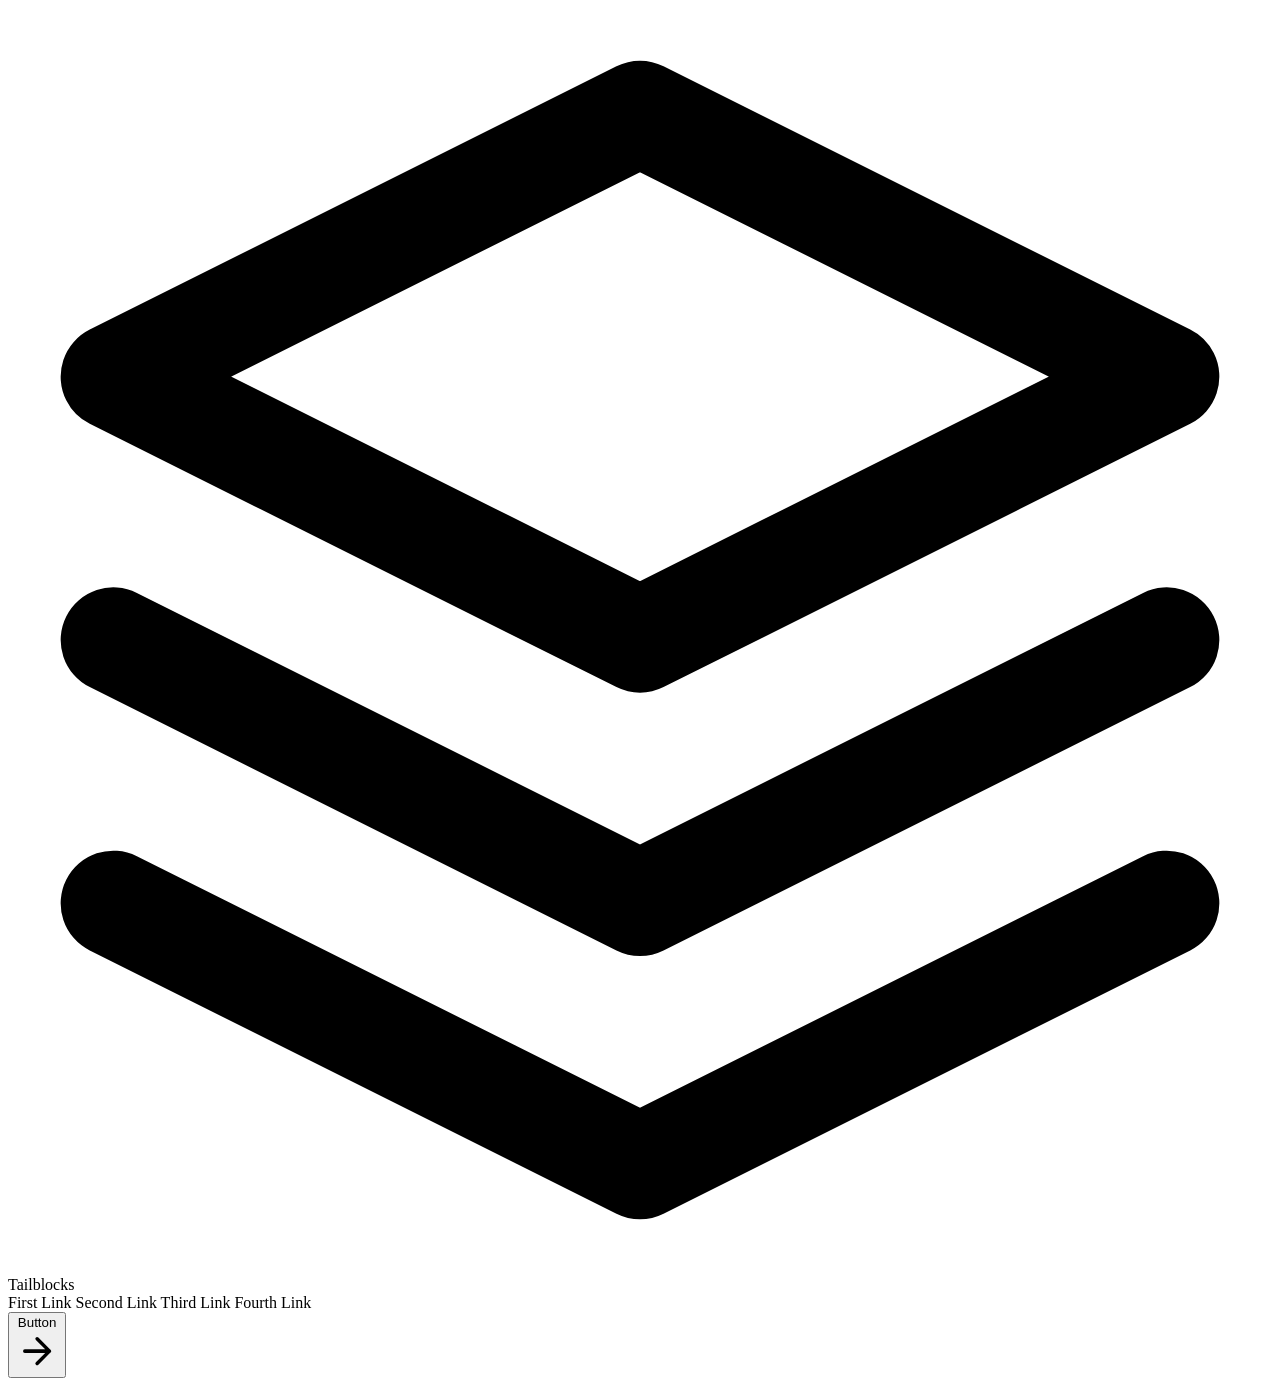
<file: C&C++/website.html>
<!DOCTYPE html>
<header>
    <head>
        <title><H1> HOTELPEDIA </H1></title>
      </head>
  <div class="container mx-auto flex flex-wrap p-5 flex-col md:flex-row items-center">
    <a class="flex title-font font-medium items-center text-white mb-4 md:mb-0">
      <svg xmlns="http://www.w3.org/2000/svg" fill="none" stroke="currentColor" stroke-linecap="round" stroke-linejoin="round" stroke-width="2" class="w-10 h-10 text-white p-2 bg-indigo-500 rounded-full" viewBox="0 0 24 24">
        <path d="M12 2L2 7l10 5 10-5-10-5zM2 17l10 5 10-5M2 12l10 5 10-5"></path>
      </svg>
      <span class="ml-3 text-xl">Tailblocks</span>
    </a>
    <nav class="md:ml-auto md:mr-auto flex flex-wrap items-center text-base justify-center">
      <a class="mr-5 hover:text-white">First Link</a>
      <a class="mr-5 hover:text-white">Second Link</a>
      <a class="mr-5 hover:text-white">Third Link</a>
      <a class="mr-5 hover:text-white">Fourth Link</a>
    </nav>
    <button class="inline-flex items-center bg-gray-800 border-0 py-1 px-3 focus:outline-none hover:bg-gray-700 rounded text-base mt-4 md:mt-0">Button
      <svg fill="none" stroke="currentColor" stroke-linecap="round" stroke-linejoin="round" stroke-width="2" class="w-4 h-4 ml-1" viewBox="0 0 24 24">
        <path d="M5 12h14M12 5l7 7-7 7"></path>
      </svg>
    </button>
  </div>
</header>
</file>
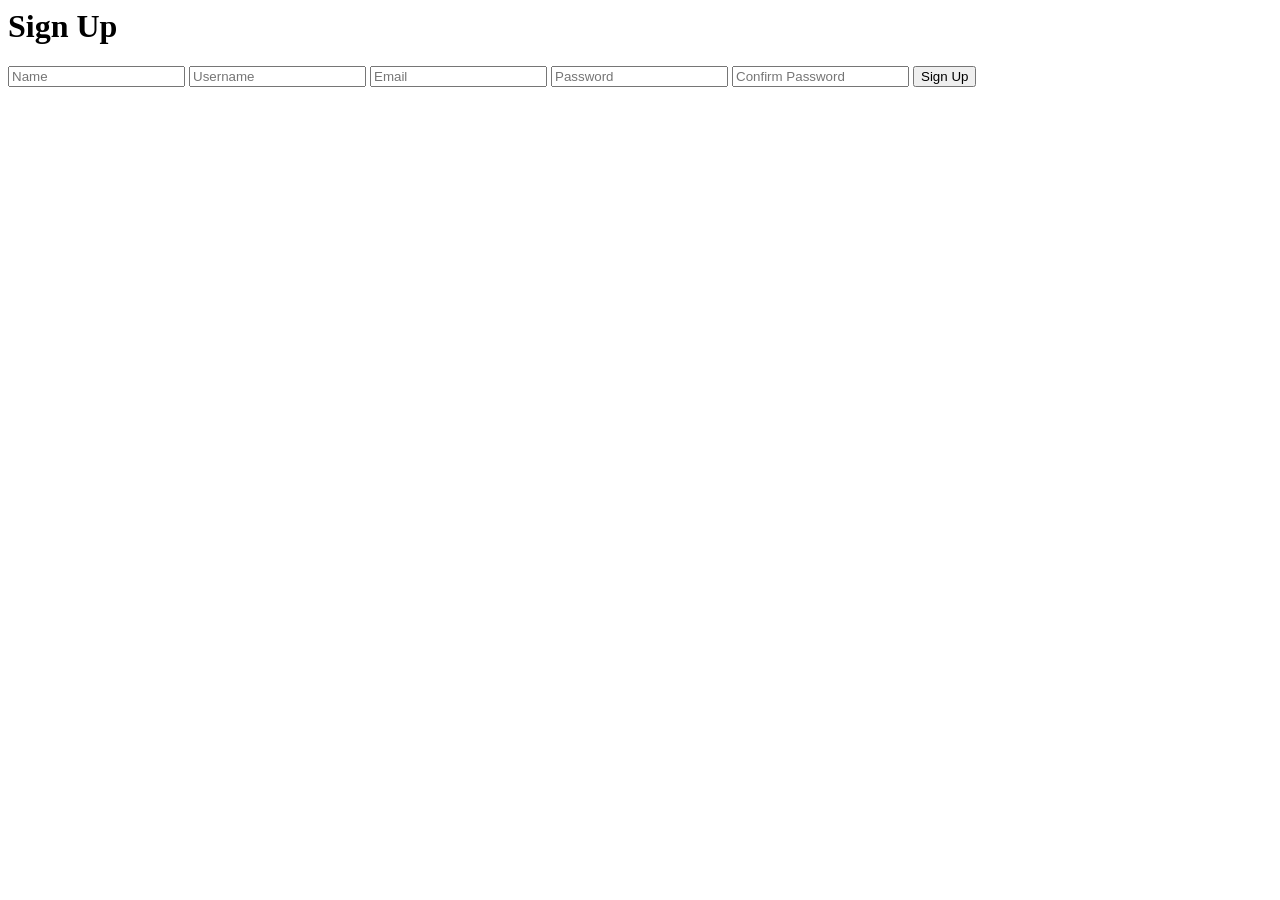
<file: HTML&CSS/H1.html>
<html>
<head>
<title>Sign Up</title>
</head>
<body>
<div class="form-wrap">
<form>
<h1>Sign Up</h1>
<input type="text" placeholder="Name">
<input type="text" placeholder="Username">
<input type="email" placeholder="Email">
<input type="password" placeholder="Password">
<input type="text" placeholder="Confirm Password">
<input type="button" value="Sign Up">
</form>
</div>
</body>
</html>
</file>
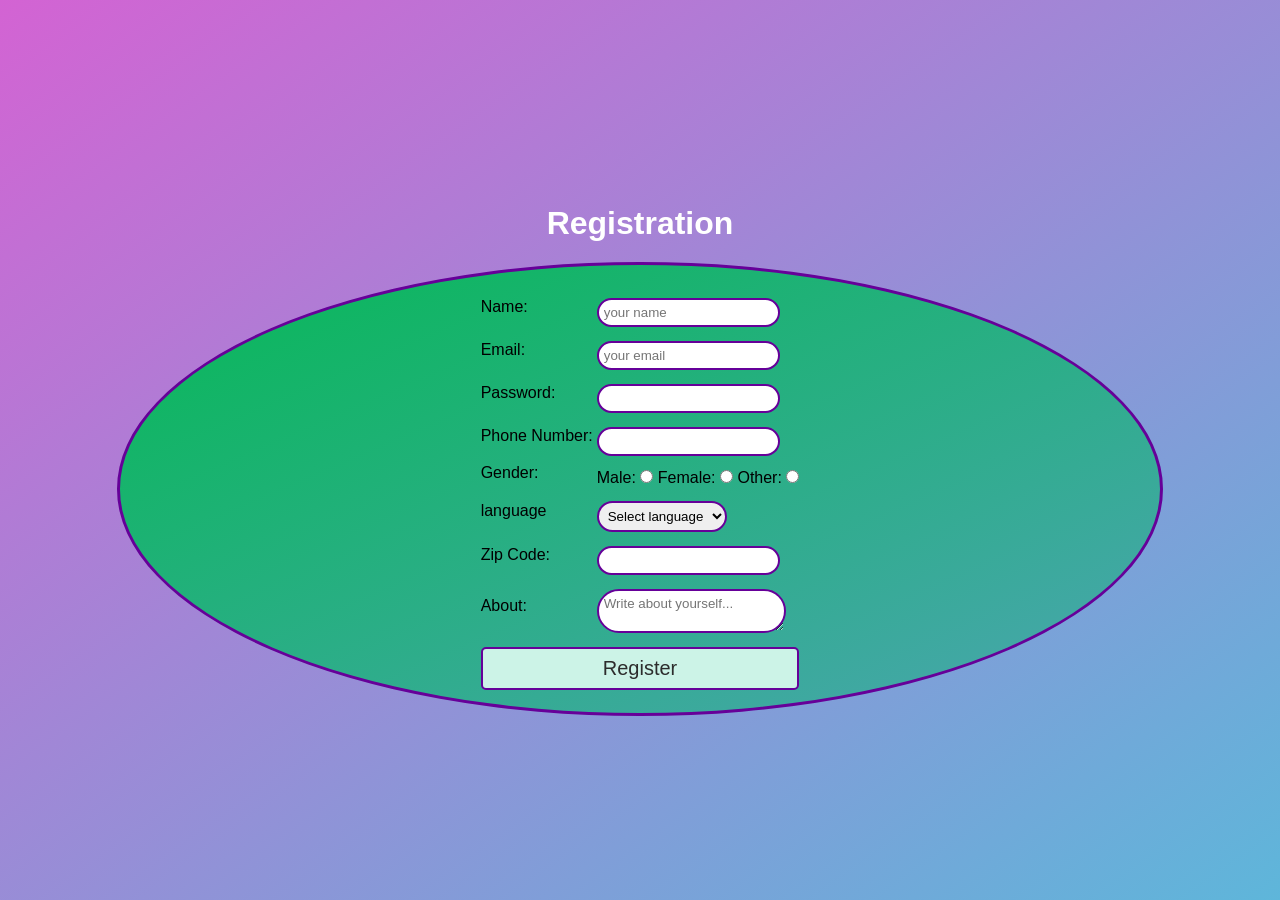
<file: HTML&CSS/register.html>
<head>
    <link rel="stylesheet" type="text/css" href="register.css">
</head>
<body>
<div class="container">
    <h1> Registration </h1>
    <form name="registration" class="registartion-form" onsubmit="return formValidation()">
      <table>
        <tr>
          <td><label for="name">Name:</label></td>
          <td><input type="text" name="name" id="name" placeholder="your name"></td>
        </tr>
        <tr>
          <td><label for="email">Email:</label></td>
          <td><input type="text" name="email" id="email" placeholder="your email"></td>
        </tr>
        <tr>
          <td><label for="password">Password:</label></td>
          <td><input type="password" name="password" id="password"></td>
        </tr>
        <tr>
          <td><label for="phoneNumber">Phone Number:</label></td>
          <td><input type="number" name="phoneNumber" id="phoneNumber"></td>
        </tr>
        <tr>
          <td><label for="gender">Gender:</label></td>
          <td>Male: <input type="radio" name="gender" value="male">
            Female: <input type="radio" name="gender" value="female">
            Other: <input type="radio" name="gender" value="other"></td>
        </tr>
        <tr>
          <td><label for="language">language</label></td>
          <td>
            <select name="language" id="language">
              <option value="">Select language</option>
              <option value="English">English</option>
              <option value="Spanish">Spanish</option>
              <option value="Hindi">Hindi</option>
              <option value="Arabic">Arabic</option>
              <option value="Russian">Russian</option>
            </select>
          </td>
        </tr>
        <tr>
          <td><label for="zipcode">Zip Code:</label></td>
          <td><input type="number" name="zipcode" id="zipcode"></td>
        </tr>
        <tr>
          <td><label for="about">About:</label></td>
          <td><textarea name="about" id="about" placeholder="Write about yourself..."></textarea></td>
        </tr>
        <tr>
          <td colspan="2"><input type="submit" class="submit" value="Register" /></td>
        </tr>
      </table>
    </form>
  </div>
  </body>
</file>
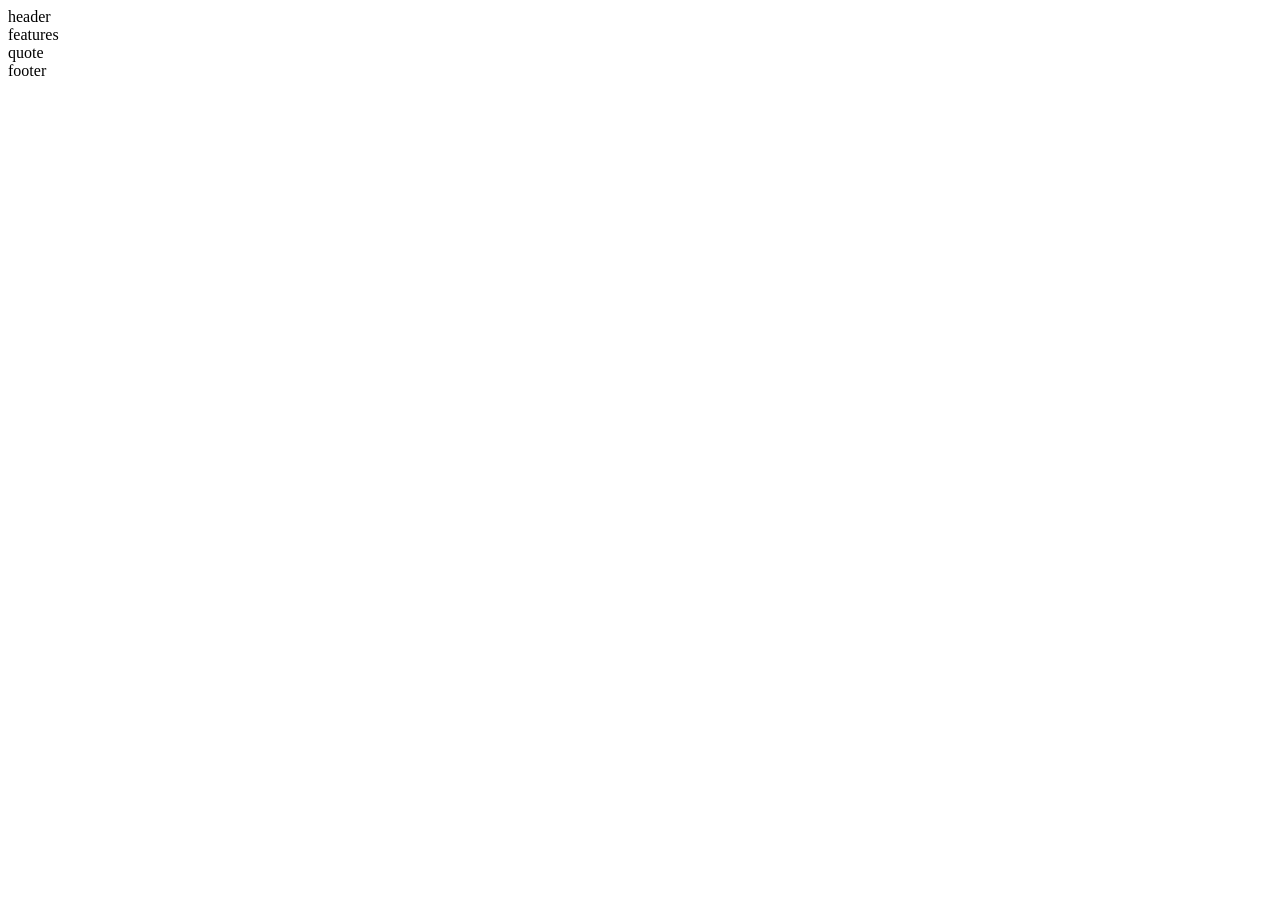
<file: HTML&CSS/responsiveWeb1.html>
<!DOCTYPE html>
<html>
  <head>
    <title>My Landing Page</title>
  </head>
  <body>
    <header>
      header
    </header>
    
    <section class="features">
      features
    </section>

    <section class="quote">
      quote
    </section>
    <footer>
      footer
    </footer>

</body>
</html>
</file>
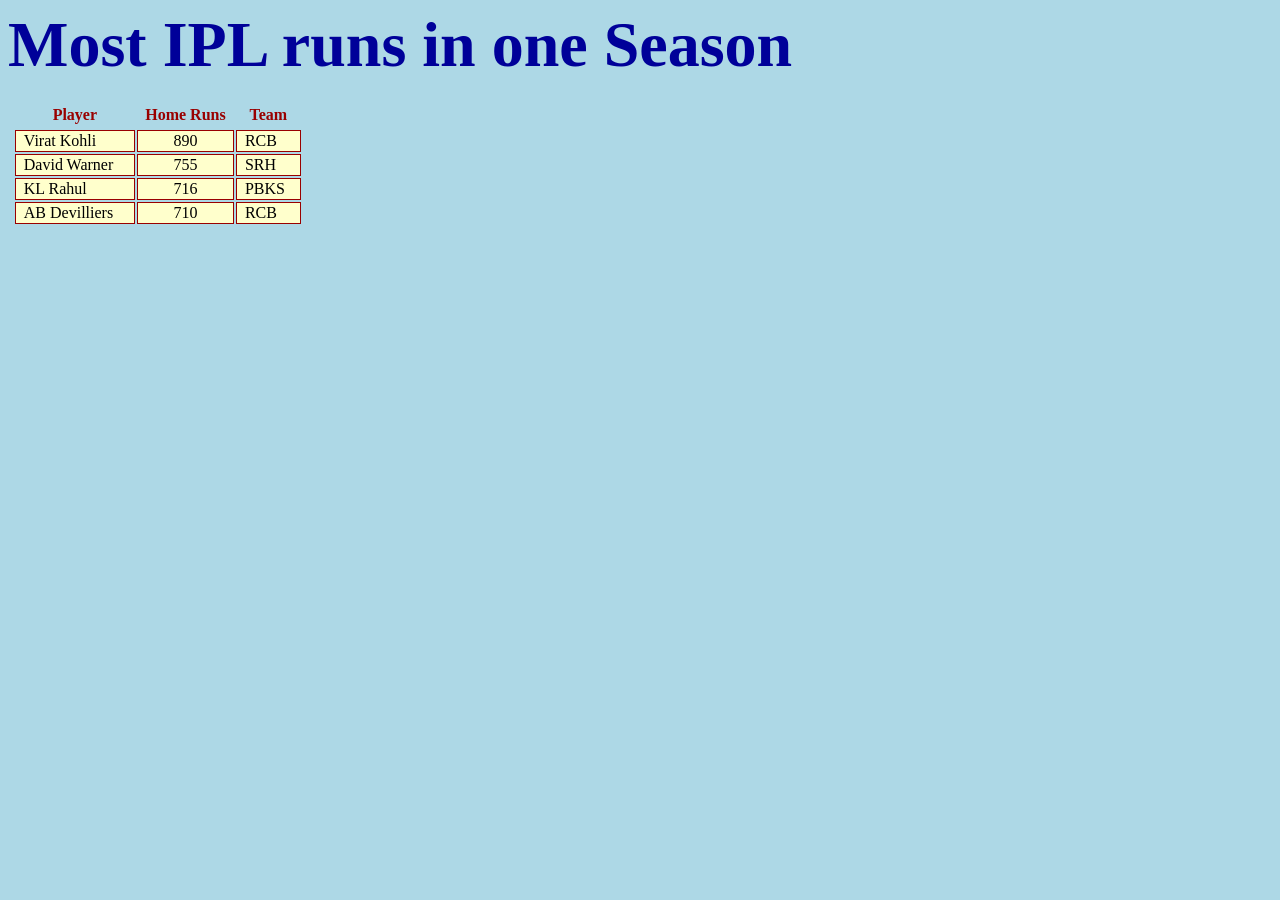
<file: HTML&CSS/stylesheet.html>
<html>
<head>
<meta charset="UTF-8">
<title>Internal or Embeded Style Sheet</title>
<style>
body{
background-color: lightblue;
}
  h1  {
    color: #009;
    font-size: 4em;
    margin-bottom: .3em;
    text-align: left;
  }
  
  table {
    margin: .3em;
    width: 290px;
  }
  
  th {
    padding: .2em;
  }
  
  td {
    background-color: #ffc;
    border: 1px solid #900;
    padding-left: .5em;
    padding-right: .5em;
  }
  
  #trHeader {
    color: #900;
  }
  
  .centerCell {
    text-align: center;
  }
</style>
</head>
<body>

<div>
<h1>Most IPL runs in one Season </h1>
<table>
  <tr id="trHeader">
    <th>Player</th>
    <th>Home Runs</th>
    <th>Team</th>
  </tr>
  <tr>
    <td>Virat Kohli</td>
    <td class="centerCell">890</td>
    <td>RCB</td>
  </tr>
  <tr>
    <td>David Warner</td>
    <td class="centerCell">755</td>
    <td>SRH</td>
  </tr>
  <tr>
    <td>KL Rahul</td>
    <td class="centerCell">716</td>
    <td>PBKS</td>
  </tr>
  <tr>
    <td>AB Devilliers</td>
    <td class="centerCell">710</td>
    <td>RCB</td>
  </tr>
</table>
</div>
</body>
</html>
</file>
<file: HTML&CSS/register.css>
* {
    margin: 0
  }
  
  .container {
    display: flex;
    justify-content: center;
    align-items: center;
    flex-direction: column;
    height: 100vh;
    background-image: linear-gradient(to bottom right, rgb(211, 99, 211), rgb(94, 182, 218));
    background-color: #ecb913;
  }
  
  .container h1 {
    color: white;
    font-family: sans-serif;
    margin: 20px;
  }
  
  .registartion-form {
    border-radius: 90%;
    border: 3px solid #609;
    display: flex;
    justify-content: center;
    align-items: center;
    width: 1000px;
    color: rgb(255, 255, 255);
    font-size: 20px;
    font-family: sans-serif;
    background-image: linear-gradient(to bottom right, rgb(6, 184, 86), rgb(75, 165, 177));
    
    
    padding: 20px;
  }
  
  .registartion-form input,
  .registartion-form select,
  .registartion-form textarea {
    border-radius: 25px;
    border: 2px solid #609;
    
    padding: 5px;
    margin-top: 10px;
    font-family: 'Segoe UI', Tahoma, Geneva, Verdana, sans-serif;
  }
  
  .registartion-form input:focus,
  .registartion-form textarea:focus {
    box-shadow: 3px 3px 10px rgb(228, 228, 228), -3px -3px 10px rgb(224, 224, 224);
  }
  
  .registartion-form .submit {
    
    width: 100%;
    padding: 8px 0;
    font-size: 20px;
    color: rgb(44, 44, 44);
    background-color: #ccf3e7;
    border-radius: 5px;
  }
  
  .registartion-form .submit:hover {
    box-shadow: 3px 3px 6px rgb(255, 214, 176);
  }
</file>
